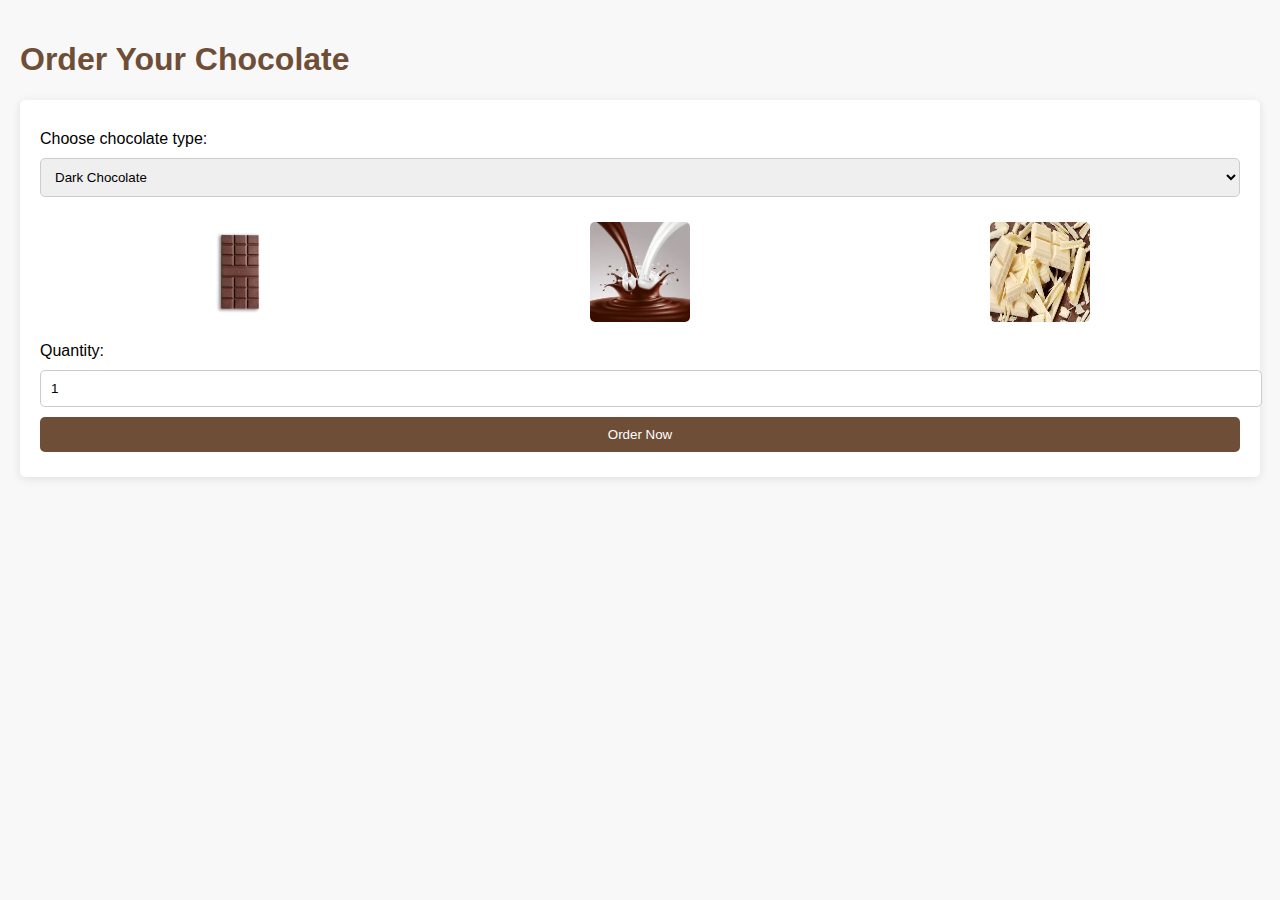
<file: exa.html>
<!DOCTYPE html>
<html lang="en">
<head>
    <meta charset="UTF-8">
    <meta name="viewport" content="width=device-width, initial-scale=1.0">
    <title>Order Chocolate</title>
    <style>
        body {
            font-family: Arial, sans-serif;
            background-color: #f8f8f8;
            margin: 0;
            padding: 20px;
        }
        h1 {
            color: #6f4e37;
        }
        form {
            background: #fff;
            padding: 20px;
            border-radius: 5px;
            box-shadow: 0 2px 10px rgba(0, 0, 0, 0.1);
            margin-bottom: 20px;
        }
        label {
            display: block;
            margin: 10px 0 5px;
        }
        select, input[type="number"], button {
            width: 100%;
            padding: 10px;
            margin: 5px 0;
            border: 1px solid #ccc;
            border-radius: 5px;
        }
        button {
            background-color: #6f4e37;
            color: white;
            border: none;
            cursor: pointer;
        }
        button:hover {
            background-color: #5b3e30;
        }
        .chocolate-images {
            display: flex;
            justify-content: space-around;
            margin: 20px 0;
        }
        .chocolate-images img {
            width: 100px;
            height: auto;
            border-radius: 5px;
            cursor: pointer;
        }
    </style>
</head>
<body>

    <h1>Order Your Chocolate</h1>
    <form>
        <label for="chocolate-type">Choose chocolate type:</label>
        <select id="chocolate-type">
            <option value="dark">Dark Chocolate</option>
            <option value="milk">Milk Chocolate</option>
            <option value="white">White Chocolate</option>
        </select>

        <div class="chocolate-images">
            <img src="dark.png" alt="Dark Chocolate" onclick="document.getElementById('chocolate-type').value='dark'">
            <img src="milk.png" alt="Milk Chocolate" onclick="document.getElementById('chocolate-type').value='milk'">
            <img src="white.png" alt="White Chocolate" onclick="document.getElementById('chocolate-type').value='white'">
        </div>

        <label for="quantity">Quantity:</label>
        <input type="number" id="quantity" min="1" value="1">

        <button type="submit">Order Now</button>
    </form>

</body>
</html>
</file>
